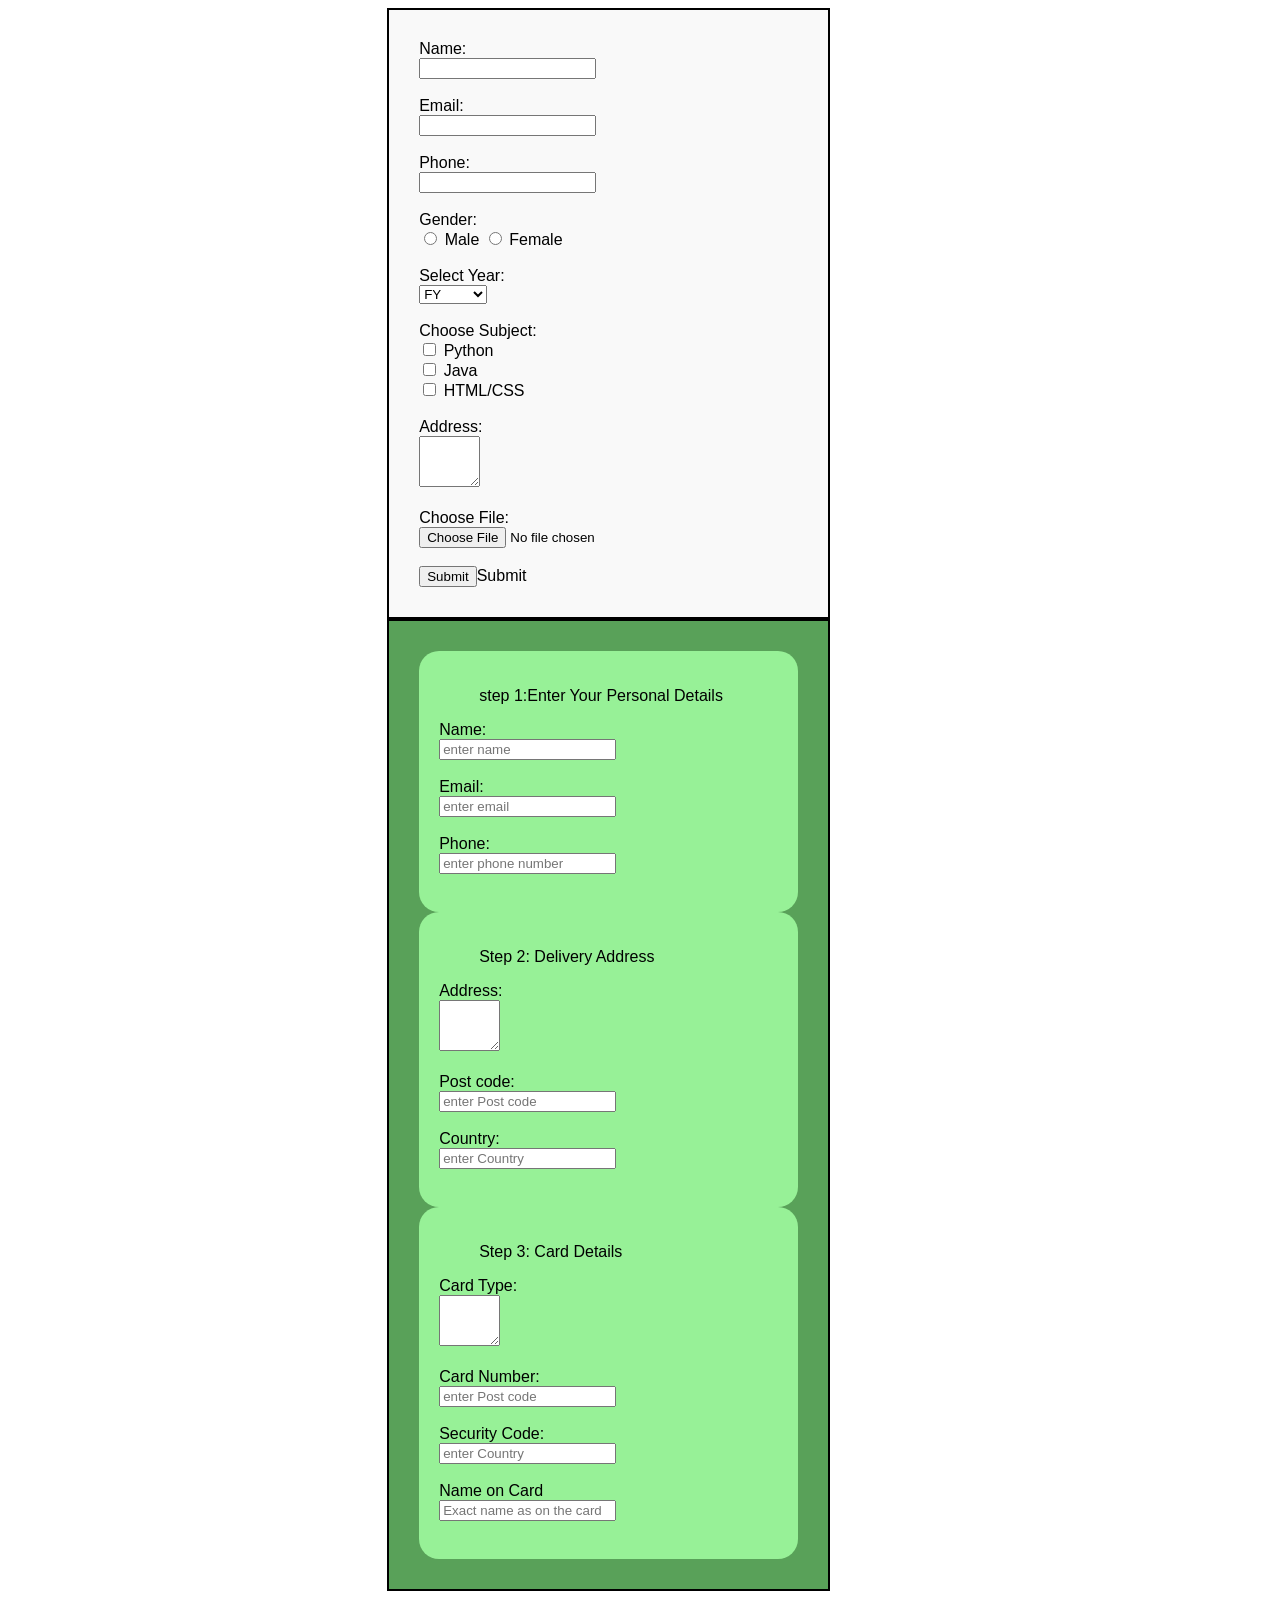
<file: demo.html>
<!DOCTYPE html>
<html lang="en">
<head>
    <meta charset="UTF-8">
    <meta name="viewport" content="width=device-width, initial-scale=1.0">
    <title>Form</title>
</head>
<body>

    <form action="" method="" style="
        padding: 30px;
        width: 30%;
        border: 2px solid black;
        background-color: #f9f9f9;
        font-family: Arial;
        margin-left: 30%
    ">

        <label>Name:</label><br>
        <input type="text" name="name" id="name"><br><br>

        <label>Email:</label><br>
        <input type="email" name="email" id="email"><br><br>


        <label>Phone:</label><br>
        <input type="number" name="phone" id="phone"><br><br>

        <label>Gender:</label><br>
        <input type="radio" name="gender" value="male" id="gender"> Male
        <input type="radio" name="gender" value="female" id="gender"> Female
        <br><br>


        <label>Select Year:</label><br>
        <select name="year">
            <option value="fy">FY</option>
            <option value="sy">SY</option>
            <option value="ty">TY</option>
            <option value="btech">BTECH</option>
        </select>
        <br><br>

        <label>Choose Subject:</label><br>
        <input type="checkbox" name="subject" value="python"> Python<br>
        <input type="checkbox" name="subject" value="java"> Java<br>
        <input type="checkbox" name="subject" value="htmlcss"> HTML/CSS<br><br>

        <label>Address:</label><br>
        <textarea name="address" rows="3" cols="5" id=''></textarea><br><br>
        <label>Choose File:</label><br>
        <input type="file" name="file"><br><br>
        <input type="submit">Submit

    </form>

    <form action="" method="" style="
        padding: 30px;
        width: 30%;
        border: 2px solid black;
        background-color: rgb(89, 161, 89);
        font-family: Arial;
        margin-left: 30%
    ">
        <div style="background-color: rgb(151, 241, 151); padding: 20px; border-radius: 20px;">
            <ol type="1"> step 1:Enter Your Personal Details</ol>
        <label>Name:</label><br>
        <input type="text" name="name" id="name" placeholder="enter name"><br><br>

        <label>Email:</label><br>
        <input type="email" name="email" id="email"placeholder="enter email"><br><br>


        <label>Phone:</label><br>
        <input type="number" name="phone" id="phone"placeholder="enter phone number"><br><br>
        </div>


          <div style="background-color: rgb(151, 241, 151); padding: 20px; border-radius: 20px;">
            <ol type="1">Step 2: Delivery Address</ol>
        <label>Address:</label><br>
        <textarea name="address" rows="3" cols="5" id=''></textarea><br><br>

        <label>Post code:</label><br>
        <input type="text" name="Post" id="Post"placeholder="enter Post code"><br><br>


        <label>Country:</label><br>
        <input type="text" name="Country" id="Country"placeholder="enter Country "><br><br>
        </div>

        <div style="background-color: rgb(151, 241, 151); padding: 20px; border-radius: 20px;">
            <ol type="1">Step 3: Card Details</ol>
        <label>Card Type:</label><br>
        <textarea name="address" rows="3" cols="5" id=''></textarea><br><br>

        <label>Card Number:</label><br>
        <input type="text" name="Post" id="Post"placeholder="enter Post code"><br><br>


        <label>Security Code:</label><br>
        <input type="text" name="Country" id="Country"placeholder="enter Country "><br><br>
        <label>Name on Card</label><br>
        <input type="text" name="Country" id="Country"placeholder="Exact name as on the card"><br><br>
        </div>
    </form>
</body>
</html>
</file>
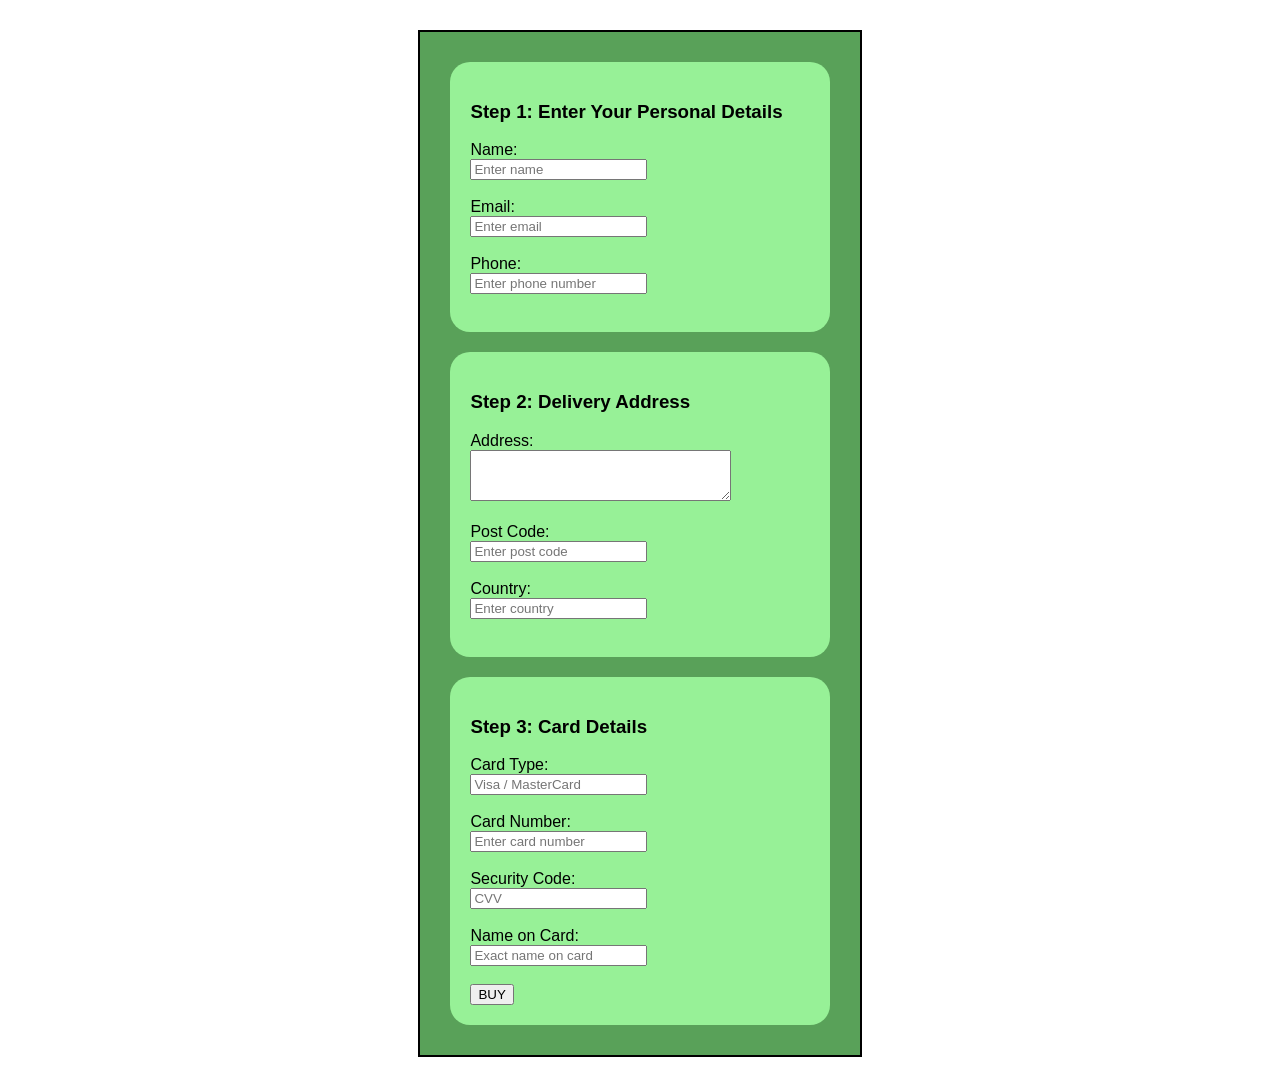
<file: form2.html>
<!DOCTYPE html>
<html lang="en">
<head>
    <meta charset="UTF-8">
    <meta name="viewport" content="width=device-width, initial-scale=1.0">
    <title>Form</title>
</head>
<body>

<form style="
    padding: 30px;
    width: 30%;
    border: 2px solid black;
    background-color: rgb(89, 161, 89);
    font-family: Arial, sans-serif;
    margin: 30px auto;
">

    <div style="background-color: rgb(151, 241, 151); padding: 20px; border-radius: 20px; margin-bottom: 20px;">
        <h3>Step 1: Enter Your Personal Details</h3>

        <label for="name">Name:</label><br>
        <input type="text" id="name" name="name" placeholder="Enter name"><br><br>

        <label for="email">Email:</label><br>
        <input type="email" id="email" name="email" placeholder="Enter email"><br><br>

        <label for="phone">Phone:</label><br>
        <input type="tel" id="phone" name="phone" placeholder="Enter phone number"><br><br>
    </div>

    <div style="background-color: rgb(151, 241, 151); padding: 20px; border-radius: 20px; margin-bottom: 20px;">
        <h3>Step 2: Delivery Address</h3>

        <label for="address">Address:</label><br>
        <textarea id="address" name="address" rows="3" cols="30"></textarea><br><br>

        <label for="postcode">Post Code:</label><br>
        <input type="text" id="postcode" name="postcode" placeholder="Enter post code"><br><br>

        <label for="country">Country:</label><br>
        <input type="text" id="country" name="country" placeholder="Enter country"><br><br>
    </div>

    <div style="background-color: rgb(151, 241, 151); padding: 20px; border-radius: 20px;">
        <h3>Step 3: Card Details</h3>

        <label for="cardType">Card Type:</label><br>
        <input type="text" id="cardType" name="cardType" placeholder="Visa / MasterCard"><br><br>

        <label for="cardNumber">Card Number:</label><br>
        <input type="text" id="cardNumber" name="cardNumber" placeholder="Enter card number"><br><br>

        <label for="securityCode">Security Code:</label><br>
        <input type="password" id="securityCode" name="securityCode" placeholder="CVV"><br><br>

        <label for="cardName">Name on Card:</label><br>
        <input type="text" id="cardName" name="cardName" placeholder="Exact name on card"><br><br>
        <button>BUY</button>
    </div>

</form>

</body>
</html>
</file>
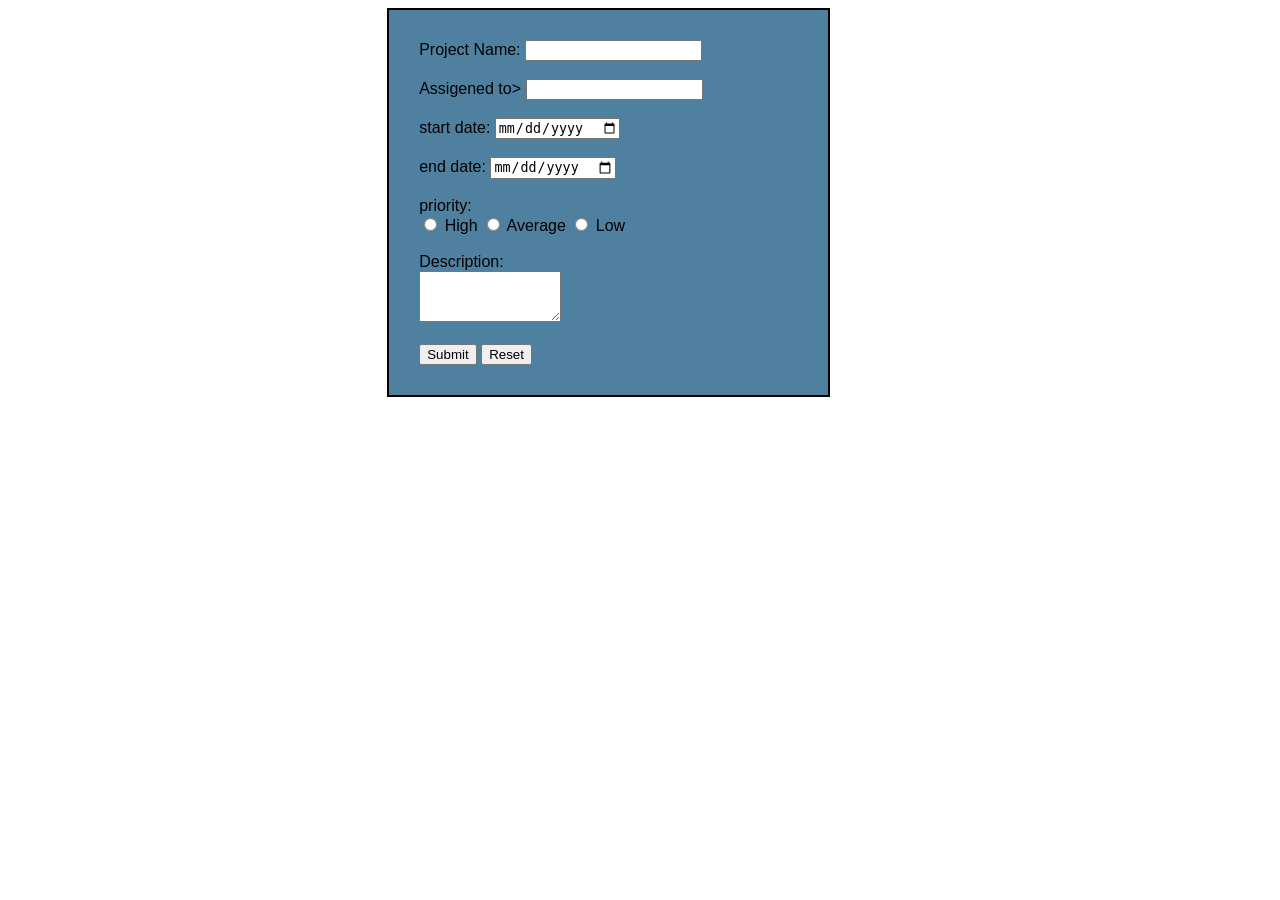
<file: form3.html>
<!DOCTYPE html>
<html lang="en">
<head>
    <meta charset="UTF-8">
    <meta name="viewport" content="width=device-width, initial-scale=1.0">
    <title>Form</title>
</head>
<body>

    <form action="" method="" style="
        padding: 30px;
        width: 30%;
        border: 2px solid black;
        background-color: #5080a0;
        font-family: Arial;
        margin-left: 30%
    ">

        <label> Project Name:</label>
        <input type="text" name="name" id="name"><br><br>

        <label>Assigened to</label>>
        <input type="text" name="assign" id="assign"><br><br>


        <label>start date:</label>
        <input type="date" name="sdate" id="sdate"><br><br>
        <label>end date:</label>
        <input type="date" name="edate" id="edate"><br><br>
        <label>priority:</label><br>
        <input type="radio" name="priority" value="High" id="priority"> High
        <input type="radio" name="priority" value="Average" id="priority"> Average
        <input type="radio" name="priority" value="Low" id="priority"> Low
        <br><br>


        <label>Description:</label><br>
        <textarea name="Description" rows="3" cols="15" id=''></textarea><br><br>
        <input type="submit" >
        <input type="reset" >
    </form>

   
</body>
</html>
</file>
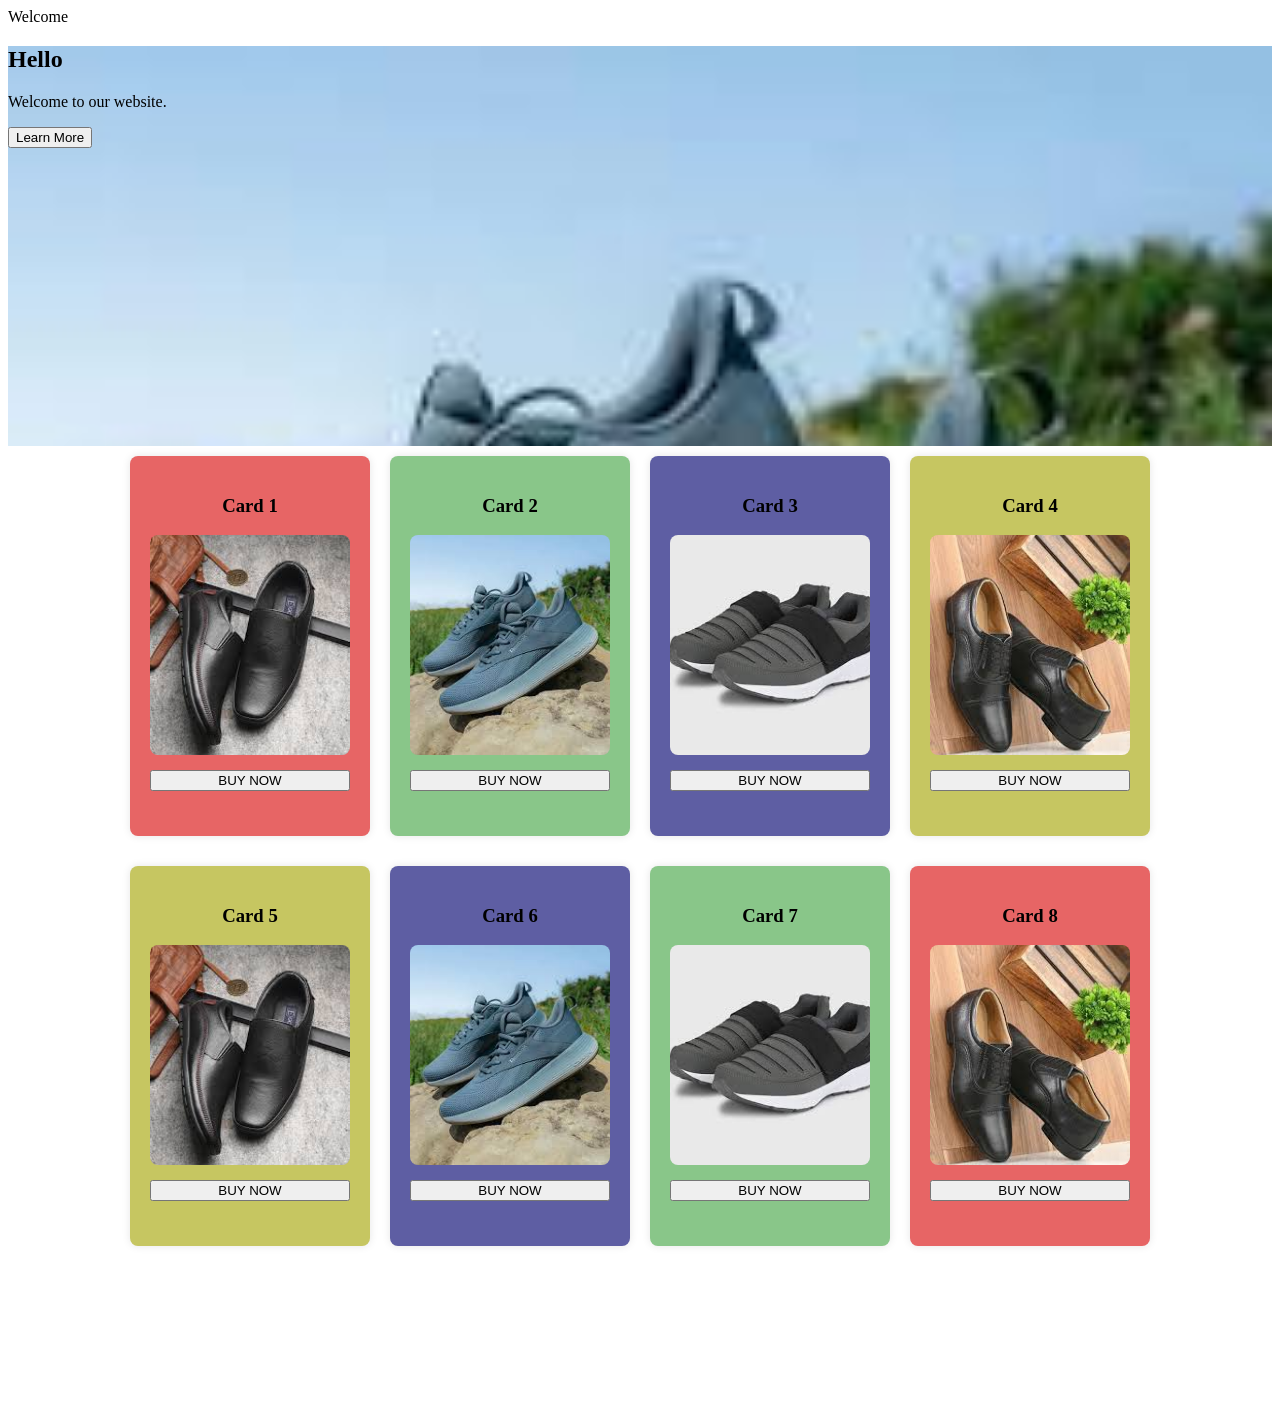
<file: day2/css_properties.html>
<!DOCTYPE html>
<html lang="en">
<head>
    <meta charset="UTF-8">
    <meta name="viewport" content="width=device-width, initial-scale=1.0">
    <title>properties</title>
</head>
<style>
    section{
    
        background-image: url(img/s2.jpg);
        background-size:cover;
        height: 400px;width: 100%;
    }
.cards {
  display: flex;
  justify-content: center; 
  flex-wrap: wrap;         
  gap: 20px;
  max-width: 1200px;     
  margin: 0 auto;
}

.card {

  width: 20%;             
  height: 380px;
  padding: 20px;
  box-sizing: border-box;
  text-align: center;
  border-radius: 8px;
  box-shadow: 0 0 8px rgba(0,0,0,0.1);
  display: flex;
  flex-direction: column;
  justify-content: flex-start;
  overflow: hidden;
  margin-top: 10px;
}

.card img {
  width: 100%;
  height: 220px;
  object-fit: cover;
  border-radius: 8px;
  margin-bottom: 15px;
  display: block;
}

.card1 { background-color: #e76565; } 
    .card2 { background-color: #89c689; }
    .card3 { background-color: #5e5ea3; } 
    .card4 { background-color: #c6c661; }

</style>
<body>
    <header>Welcome</header>
        <section>
        <h1>Hello</h1>
        <div>
         </div>
        <p>
            Welcome to our website.
        </p>
        <button>Learn More</button>
        </section>
        <div class="cards">
        <div class="card card1">
            <h3>Card 1</h3>
             <img src="img/s1.jpg" alt="">
             <button>BUY NOW</button>
        </div>

        <div class="card card2">
            <h3>Card 2</h3>
             <img src="img/s2.jpg" alt="">
             <button>BUY NOW</button>
        </div>

        <div class="card card3">
            <h3>Card 3</h3>
             <img src="img/s3.jpg" alt="">
             <button>BUY NOW</button>
        </div>

        <div class="card card4">
            <h3>Card 4</h3>
             <img src="img/s4.jpg" alt="">
             <button>BUY NOW</button>
        </div>

         <div class="card card4">
            <h3>Card 5</h3>
             <img src="img/s1.jpg" alt="">
             <button>BUY NOW</button>
        </div>

        <div class="card card3">
            <h3>Card 6</h3>
             <img src="img/s2.jpg" alt="">
             <button>BUY NOW</button>
        </div>

        <div class="card card2">
            <h3>Card 7</h3>
             <img src="img/s3.jpg" alt="">
             <button>BUY NOW</button>
        </div>

        <div class="card card1">
            <h3>Card 8</h3>
             <img src="img/s4.jpg" alt="">
             <button>BUY NOW</button>
        </div>
    </div>

<iframe src="" frameborder="0"></iframe>
</body>
</html>
</file>
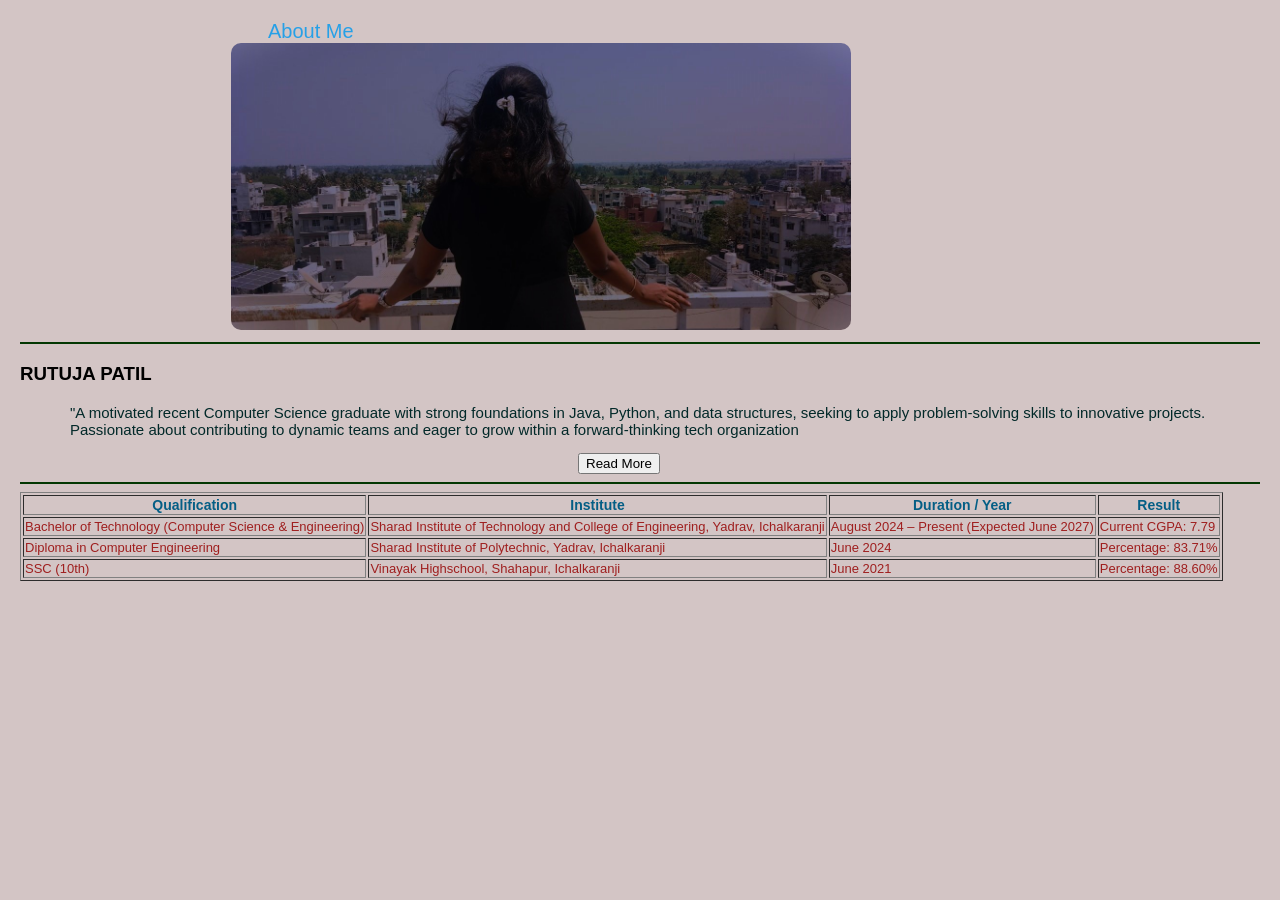
<file: day2/in_ex.html>
<!DOCTYPE html>
<html lang="en">
<head>
    <meta charset="UTF-8">
    <meta name="viewport" content="width=device-width, initial-scale=1.0">
    <title>css</title>
    <link rel="stylesheet" href="css/style.css">
</head>
<body>
    <header class="head">About Me</header>
    <img src="img/abc.jpeg" alt="rutu" style="width: 50%;">
    <hr >
    <h3>RUTUJA PATIL</h3>
    <p>
        "A motivated recent Computer Science graduate with strong foundations in Java, 
        Python, and data structures, seeking to apply problem-solving skills to innovative projects.
        Passionate about contributing to dynamic teams and eager to grow within a forward-thinking tech organization
    </p>
    <a href="https://www.linkedin.com/in/rutuja-patil09/">
        <button>Read More</button></a>
    <hr>
    <table border="1">
   <tr>
        <th>Qualification</th>
        <th>Institute</th>
        <th>Duration / Year</th>
        <th>Result</th>
    </tr>
    <tr>
        <td>Bachelor of Technology (Computer Science & Engineering)</td>
        <td>Sharad Institute of Technology and College of Engineering, Yadrav, Ichalkaranji</td>
        <td>August 2024 – Present (Expected June 2027)</td>
        <td>Current CGPA: 7.79</td>
    </tr>
    <tr>
        <td>Diploma in Computer Engineering</td>
        <td>Sharad Institute of Polytechnic, Yadrav, Ichalkaranji</td>
        <td>June 2024</td>
        <td>Percentage: 83.71%</td>
    </tr>
    <tr>
        <td>SSC (10th)</td>
        <td>Vinayak Highschool, Shahapur, Ichalkaranji</td>
        <td>June 2021</td>
        <td>Percentage: 88.60%</td>
    </tr>
</table>
</body>
</html>
</file>
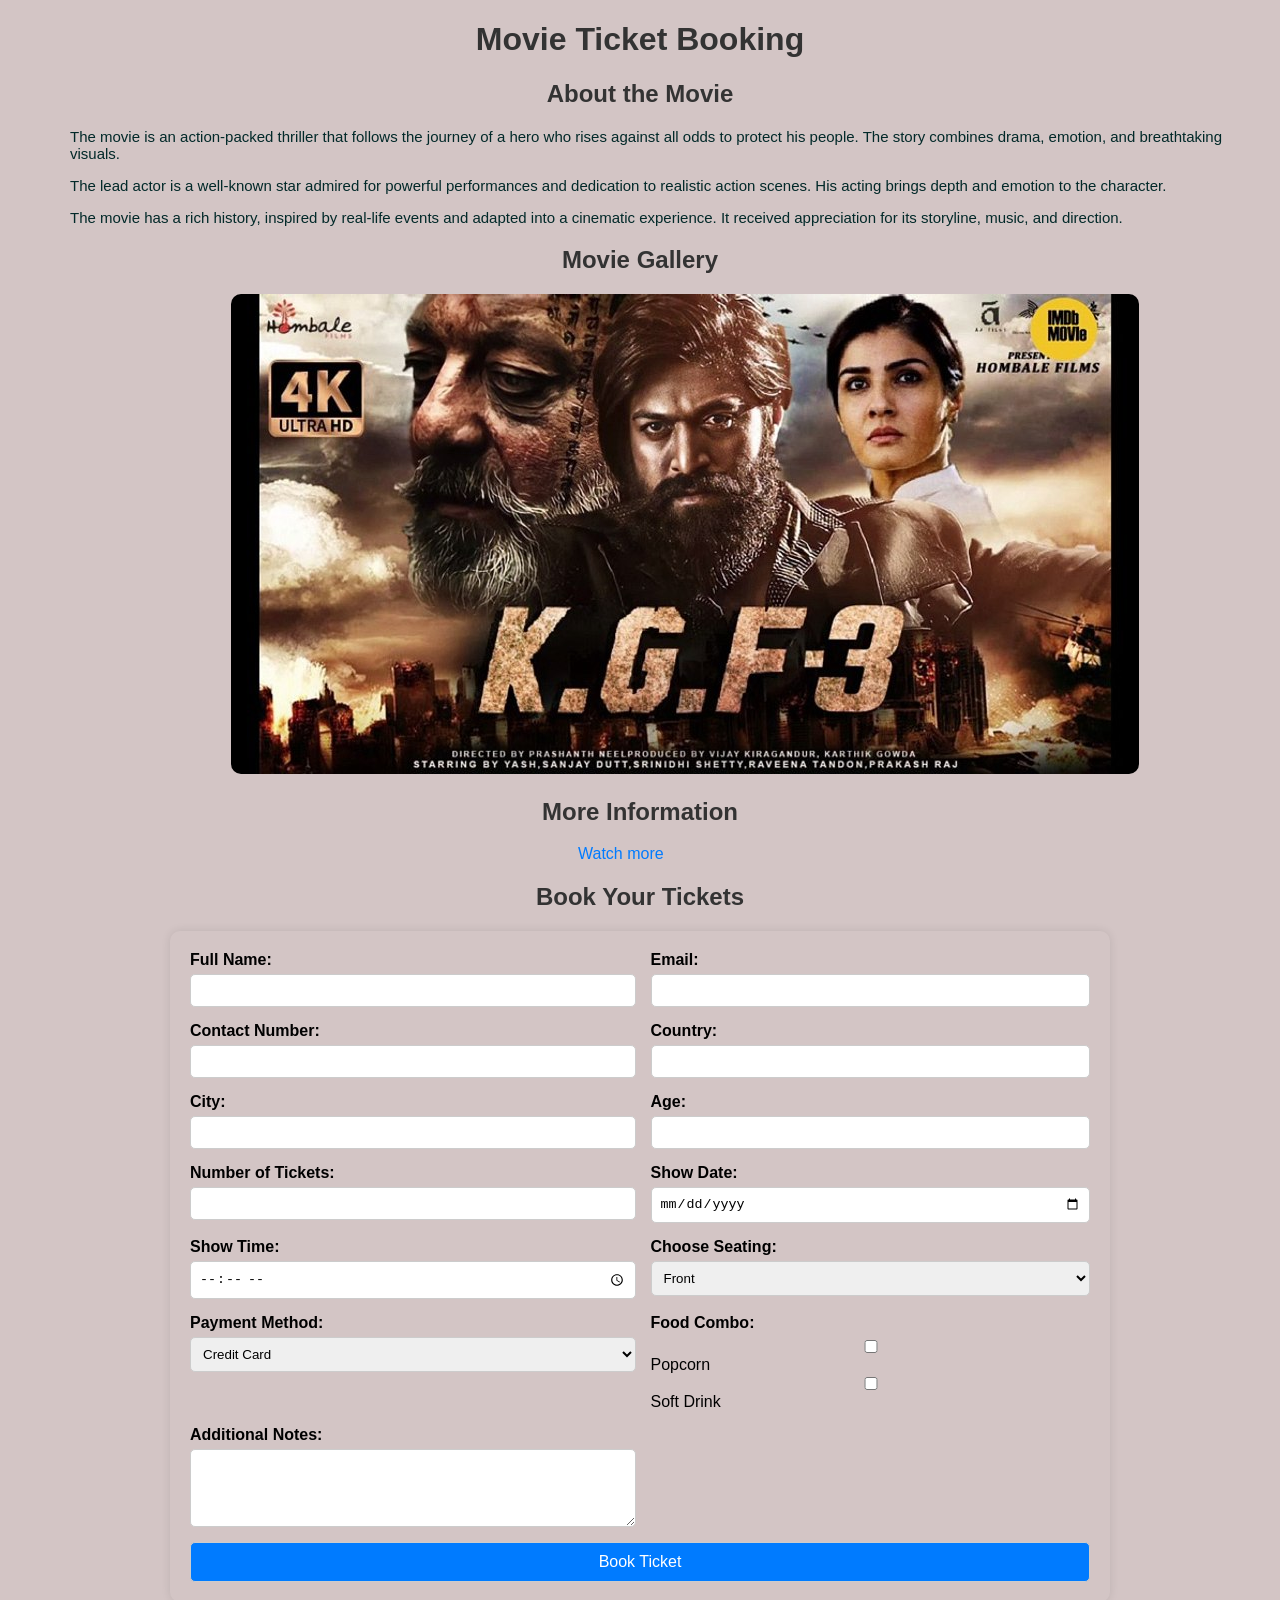
<file: day2/movie_tik.html>
<!DOCTYPE html>
<html lang="en">
<head>
    <meta charset="UTF-8">
    <title>Movie Ticket Booking</title>
    <link rel="stylesheet" href="css/style.css">
</head>
<body>

    <h1>Movie Ticket Booking</h1>
    <h2>About the Movie</h2>
    <p>
        The movie is an action-packed thriller that follows the journey of a hero
        who rises against all odds to protect his people. The story combines drama,
        emotion, and breathtaking visuals.
    </p>
    <p>
        The lead actor is a well-known star admired for powerful performances and
        dedication to realistic action scenes. His acting brings depth and emotion
        to the character.
    </p>
    <p>
        The movie has a rich history, inspired by real-life events and adapted into
        a cinematic experience. It received appreciation for its storyline, music,
        and direction.
    </p>

    <h2>Movie Gallery</h2>
    <img src="img/kgf.jpg">

    <h2>More Information</h2>

    <a href="https://www.youtube.com/watch?v=vXFSLCK5H4A" target="_blank">Watch more</a>

   
   <h2>Book Your Tickets</h2>
    <form>
    <div class="form-grid">

        <div>
            <label>Full Name:</label>
            <input type="text">
        </div>

        <div>
            <label>Email:</label>
            <input type="email">
        </div>

        <div>
            <label>Contact Number:</label>
            <input type="tel">
        </div>

        <div>
            <label>Country:</label>
            <input type="text">
        </div>

        <div>
            <label>City:</label>
            <input type="text">
        </div>

        <div>
            <label>Age:</label>
            <input type="number">
        </div>


        <div>
            <label>Number of Tickets:</label>
            <input type="number">
        </div>

        <div>
            <label>Show Date:</label>
            <input type="date">
        </div>

        <div>
            <label>Show Time:</label>
            <input type="time">
        </div>

        <div>
            <label>Choose Seating:</label>
            <select>
                <option>Front</option>
                <option>Middle</option>
                <option>Back</option>
            </select>
        </div>

        <div>
            <label>Payment Method:</label>
            <select>
                <option>Credit Card</option>
                <option>Debit Card</option>
                <option>UPI</option>
            </select>
        </div>

        <div>
            <label>Food Combo:</label>
            <input type="checkbox"> Popcorn
            <input type="checkbox"> Soft Drink
        </div>

        <div >
            <label>Additional Notes:</label>
            <textarea rows="4"></textarea>
        </div>

        <div class="full-width">
            <input type="submit" value="Book Ticket">
        </div>

    </div>
</form>


</body>
</html>
</file>
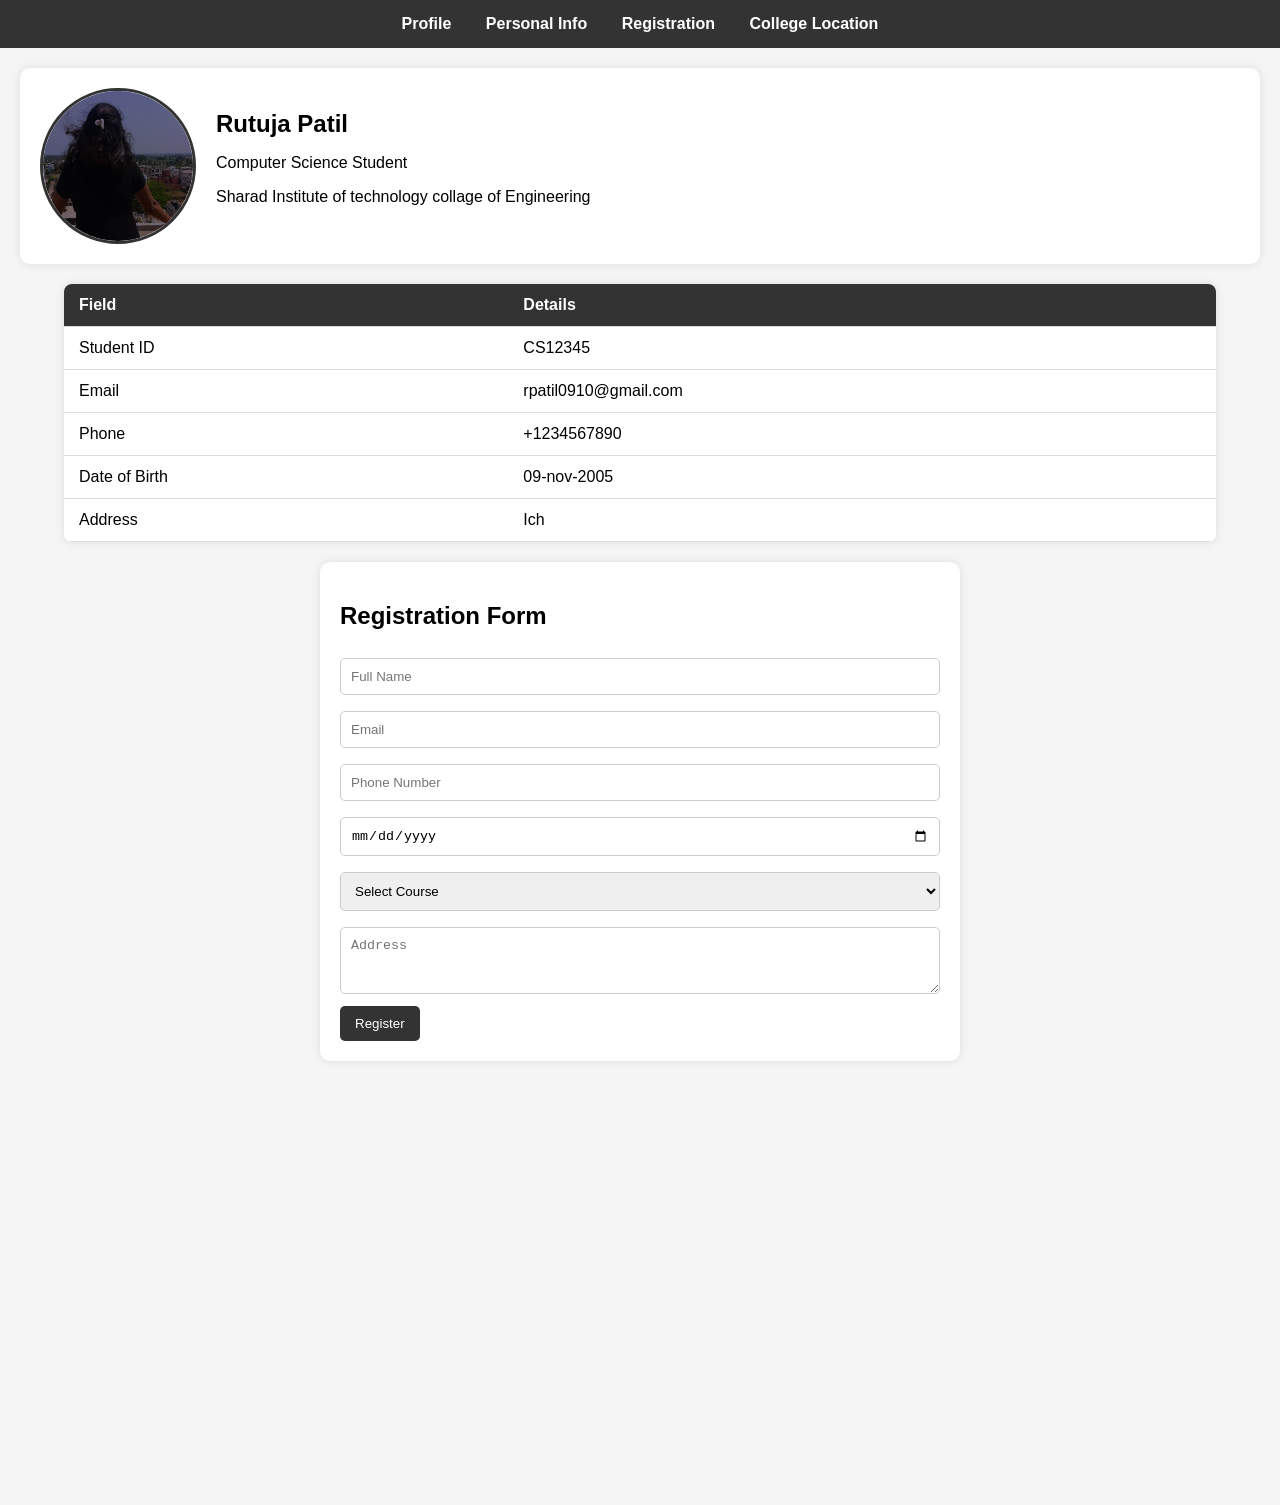
<file: day2/student_profile_page.html>
<!DOCTYPE html>
<html lang="en">
<head>
<meta charset="UTF-8">
<meta name="viewport" content="width=device-width, initial-scale=1.0">
<title>Student Profile Page</title>
<style>
    body {
        font-family: Arial, sans-serif;
        margin: 0;
        padding: 0;
        background-color: #f5f5f5;
    }

    /* Navigation Menu */
    nav {
        background-color: #333;
        color: white;
        padding: 15px;
        text-align: center;
    }

    nav a {
        color: white;
        margin: 0 15px;
        text-decoration: none;
        font-weight: bold;
    }

    nav a:hover {
        text-decoration: underline;
    }

    /* Profile Section */
    .profile {
        display: flex;
        align-items: center;
        gap: 20px;
        padding: 20px;
        background-color: #fff;
        margin: 20px;
        border-radius: 10px;
        box-shadow: 0 0 10px rgba(0,0,0,0.1);
    }

    .profile img {
        width: 150px;
        height: 150px;
        border-radius: 50%;
        object-fit: cover;
        border: 3px solid #333;
    }

    .profile h2 {
        margin: 0;
    }

    /* Personal Info Table */
    table {
        width: 90%;
        margin: 20px auto;
        border-collapse: collapse;
        background-color: #fff;
        box-shadow: 0 0 10px rgba(0,0,0,0.1);
        border-radius: 8px;
        overflow: hidden;
    }

    table th, table td {
        padding: 12px 15px;
        text-align: left;
        border-bottom: 1px solid #ddd;
    }

    table th {
        background-color: #333;
        color: white;
    }

    /* Registration Form */
    .registration-form {
        width: 90%;
        max-width: 600px;
        margin: 20px auto;
        padding: 20px;
        background-color: #fff;
        border-radius: 10px;
        box-shadow: 0 0 10px rgba(0,0,0,0.1);
    }

    .registration-form input,
    .registration-form select,
    .registration-form textarea {
        width: 100%;
        padding: 10px;
        margin: 8px 0;
        border-radius: 5px;
        border: 1px solid #ccc;
        box-sizing: border-box;
    }

    .registration-form button {
        background-color: #333;
        color: white;
        padding: 10px 15px;
        border: none;
        border-radius: 5px;
        cursor: pointer;
    }

    .registration-form button:hover {
        background-color: #555;
    }

    /* College Location */
    .location {
        width: 90%;
        max-width: 800px;
        margin: 20px auto;
        border-radius: 10px;
        overflow: hidden;
    }

    .location iframe {
        width: 100%;
        height: 400px;
        border: 0;
    }
</style>
</head>
<body>

<!-- Navigation Menu -->
<nav>
    <a href="#profile">Profile</a>
    <a href="#info">Personal Info</a>
    <a href="#register">Registration</a>
    <a href="#location">College Location</a>
</nav>

<!-- Profile Section -->
<section class="profile" id="profile">
    <img src="img/abc.jpeg" alt="Profile Photo">
    <div>
        <h2>Rutuja Patil</h2>
        <p>Computer Science Student</p>
        <p>Sharad Institute of technology collage of Engineering</p>
    </div>
</section>

<!-- Personal Info Table -->
<section id="info">
    <table>
        <tr>
            <th>Field</th>
            <th>Details</th>
        </tr>
        <tr>
            <td>Student ID</td>
            <td>CS12345</td>
        </tr>
        <tr>
            <td>Email</td>
            <td>rpatil0910@gmail.com</td>
        </tr>
        <tr>
            <td>Phone</td>
            <td>+1234567890</td>
        </tr>
        <tr>
            <td>Date of Birth</td>
            <td>09-nov-2005</td>
        </tr>
        <tr>
            <td>Address</td>
            <td>Ich</td>
        </tr>
    </table>
</section>
<section class="registration-form" id="register">
    <h2>Registration Form</h2>
    <form>
        <input type="text" name="fullname" placeholder="Full Name" required>
        <input type="email" name="email" placeholder="Email" required>
        <input type="tel" name="phone" placeholder="Phone Number" required>
        <input type="date" name="dob" placeholder="Date of Birth" required>
        <select name="course" required>
            <option value="">Select Course</option>
            <option value="cs">Computer Science</option>
            <option value="ee">Electrical Engineering</option>
            <option value="me">Mechanical Engineering</option>
        </select>
        <textarea name="address" placeholder="Address" rows="3" required></textarea>
        <button type="submit">Register</button>
    </form>
</section>

<!-- College Location -->
<section class="location" id="location">
    <iframe 
        src="https://www.google.com/maps/embed?pb=!1m18!1m12!1m3!1d3650.123456!2d90.123456!3d23.123456!2m3!1f0!2f0!3f0!3m2!1i1024!2i768!4f13.1!3m3!1m2!1s0x3755c123456789%3A0xabcdef123456!2sExample+University!5e0!3m2!1sen!2sbd!4v1600000000000!5m2!1sen!2sbd" 
        allowfullscreen="" 
        loading="lazy">
    </iframe>
</section>

</body>
</html>
</file>
<file: day2/css/style.css>
.head{
        color: rgb(38, 160, 231);
        font-size: 20px;
        margin-left: 20%;
    }
p{
        font-size: 15px;
        color: rgb(2, 41, 41);
    }
hr{
    border: 1px solid rgb(3, 56, 3);
}
th{
    font-size: 14px;
    color:rgb(4, 94, 133);
}
td{
     font-size: 13px;
    color:rgb(159, 31, 31);
}



    body {
        font-family: Arial, sans-serif;
        background-color: #d3c5c5;
        margin: 20px;
    }

    h1, h2 {
        text-align: center;
        color: #333;
    }

    img {
       
        border-radius: 10px;
        margin-left: 17%;
    }

    form {
        padding: 20px;
        border-radius: 10px;
        max-width: 900px;
        margin: auto;
        box-shadow: 0 0 10px rgba(0,0,0,0.1);
    }

    .form-grid {
        display: grid;
     /* grid-template-columns: repeat(2, 1fr); */
        gap: 15px;
    }

    .form-grid div {
        display: flex;
        flex-direction: column;
      
    }

    label {
        font-weight: bold;
        margin-bottom: 5px;
    }

    input, select, textarea {
        padding: 8px;
        border-radius: 5px;
        border: 1px solid #ccc;
    }

    .full-width {
        grid-column: span 2;
    }

    input[type="submit"] {
        background-color: #007BFF;
        color: white;
        padding: 10px;
        font-size: 16px;
        border-radius: 5px;
    }

    p{
        margin-left: 50px;
    }
    a {
        color: #007BFF;
        text-decoration: none;
        margin-left: 45%;
    }

    a:hover {
        text-decoration: underline;
    }
</file>
